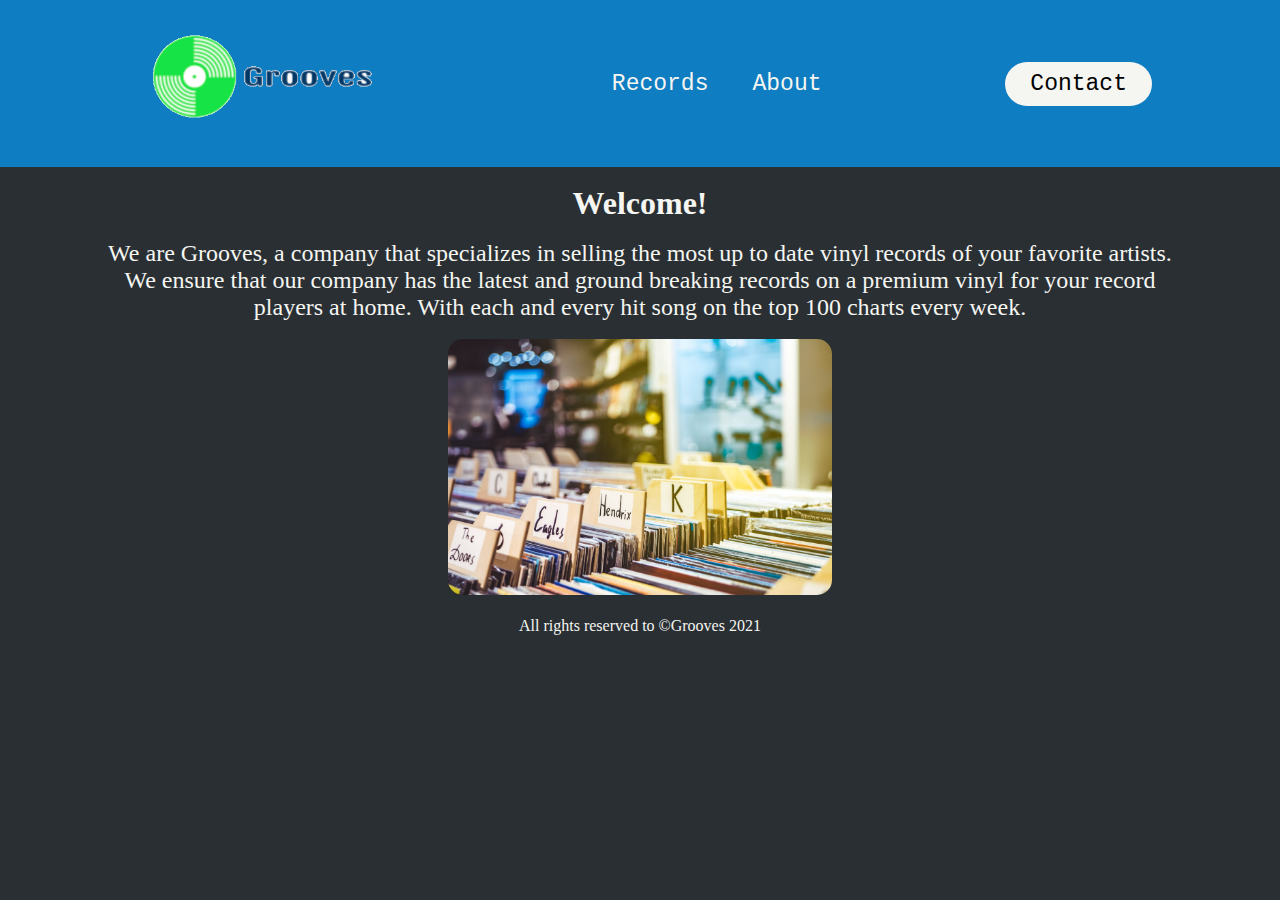
<file: index.html>
<!DOCTYPE html>
<html lang="en">
<head>
    <meta charset="UTF-8">
    <meta name="viewport" content="width=device-width, initial-scale=1.0">
    <meta http-equiv="X-UA-Compatible" content="ie=edge">
    <link rel="stylesheet" href="nav.css">
    <link rel="icon" type="image" href="main-logo.png">
    <link rel="stylesheet" href="index.css">
    <title>Grooves</title>
</head>

<header>
    <a href="index.html"><img class="logo" src="grooves.png" alt="logo" width="300" height="100"></a>
    <nav>
        <ul class="nav_links">
            <li><a href="records.html">Records</a></li>
            <li><a href="about.html">About</a></li>
        </ul>
    </nav>
    <a class="cta" href="contact.html"><button>Contact</button></a> 
</header>
<br>

<body>
    <h1>Welcome!</h1>
    <br>
    <p>We are Grooves, a company that specializes in selling the most up 
        to date vinyl records of your favorite artists. We ensure that our company
        has the latest and ground breaking records on a premium vinyl for your 
        record players at home. With each and every hit song on the top 100 charts 
        every week.
    </p>
    <br>

    <img src="library.jpeg" alt="" class="album-lib">

    
</body>
<br><br>
<footer>All rights reserved to &#169;Grooves 2021</footer>
</html>
</file>
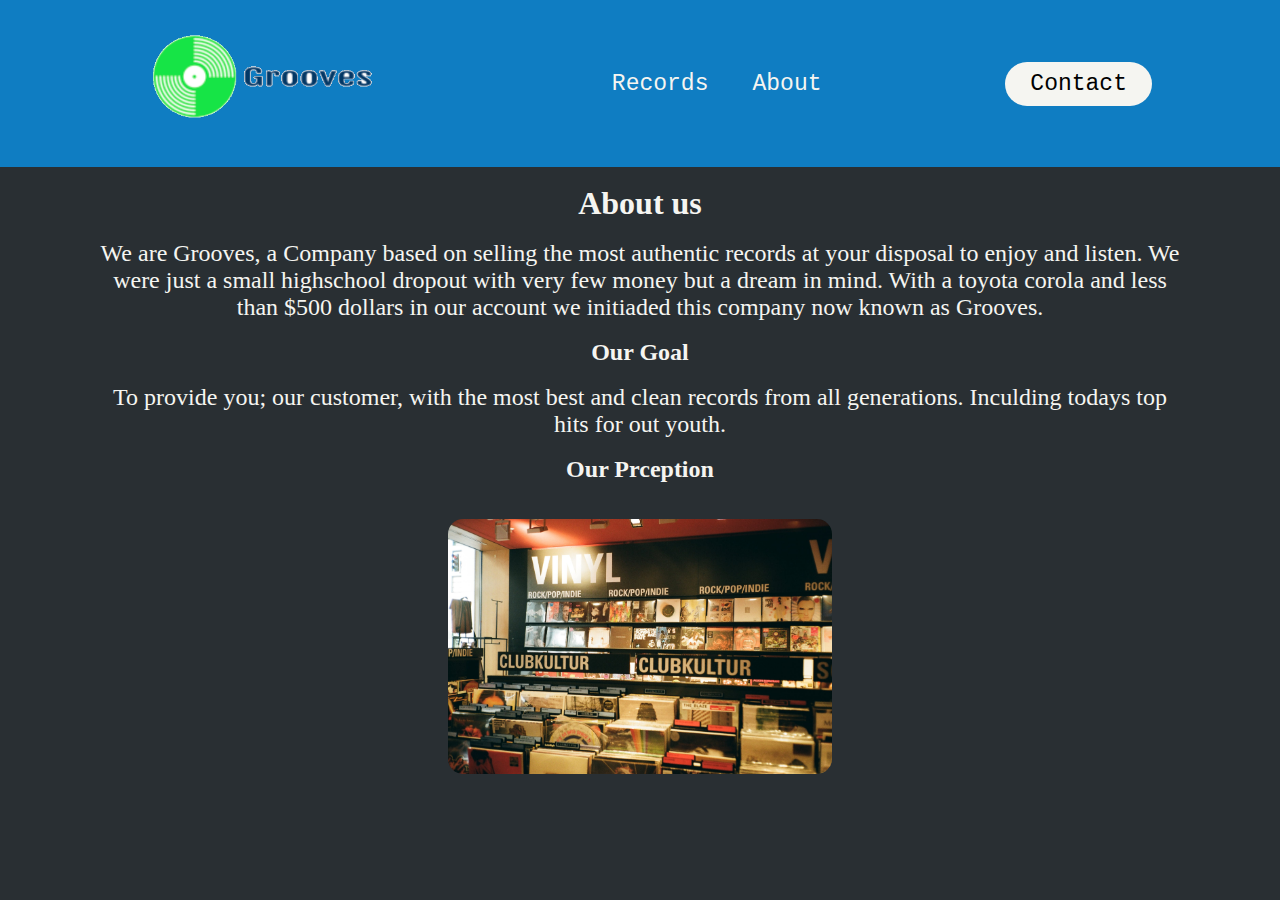
<file: about.html>
<!DOCTYPE html>
<html lang="en">
<head>
    <meta charset="UTF-8">
    <meta name="viewport" content="width=device-width, initial-scale=1.0">
    <meta http-equiv="X-UA-Compatible" content="ie=edge">
    <link rel="stylesheet" href="nav.css">
    <link rel="icon" type="image" href="main-logo.png">
    <link rel="stylesheet" href="index.css">
    <title>Grooves</title>
</head>

<header>
    <a href="index.html"><img class="logo" src="grooves.png" alt="logo" width="300" height="100"></a>
    <nav>
        <ul class="nav_links">
            <li><a href="records.html">Records</a></li>
            <li><a href="about.html">About</a></li>
        </ul>
    </nav>
    <a class="cta" href="contact.html"><button>Contact</button></a> 
</header>
<br>
<body>
    <h1>About us</h1>
    <br>
    <p>
        We are Grooves, a Company based on selling the most authentic records at your disposal to enjoy and listen. 
        We were just a small highschool dropout with very few money but a dream in mind. 
        With a toyota corola and less than $500 dollars in our account we initiaded this company now known
        as Grooves.
    </p>
    <br>
    <h2>Our Goal</h2>
    <br>
    <p>
        To provide you; our customer, with the most best and clean records from all generations. Inculding todays top hits
        for out youth. 
    </p>
    <br>
    <h2>Our Prception</h2>
    <br>
    <p>

    </p>
    <br>
    <img src="store.jpeg" class="album-lib" alt="">
</body>
</html>
</file>
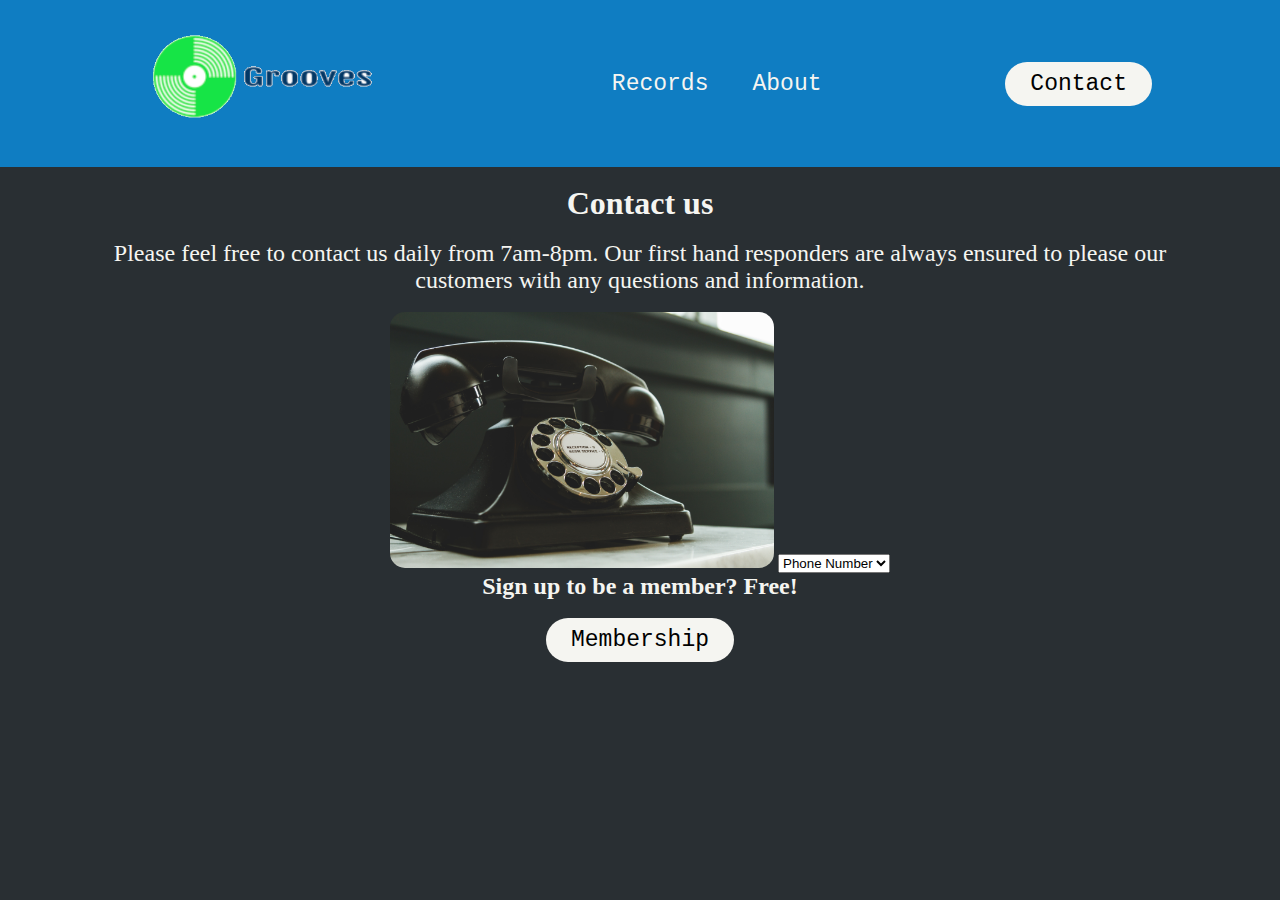
<file: contact.html>
<!DOCTYPE html>
<html lang="en">
<head>
    <meta charset="UTF-8">
    <meta name="viewport" content="width=device-width, initial-scale=1.0">
    <meta http-equiv="X-UA-Compatible" content="ie=edge">
    <link rel="stylesheet" href="nav.css">
    <link rel="icon" type="image" href="main-logo.png">
    <link rel="stylesheet" href="contact.css">
    <link rel="stylesheet" href="index.css">
    <script src="contact.js" defer></script>
    <title>Grooves</title>
</head>

<header>
    <a href="index.html"><img class="logo" src="grooves.png" alt="logo" width="300" height="100"></a>
    <nav>
        <ul class="nav_links">
            <li><a href="records.html">Records</a></li>
            <li><a href="about.html">About</a></li>
        </ul>
    </nav>
    <a class="cta" href="contact.html"><button>Contact</button></a> 
</header>
<br>
<body>
    <h1>Contact us</h1>
    <br>
    <p>
        Please feel free to contact us daily from 7am-8pm. Our first hand responders are always ensured to 
        please our customers with any questions and information. 
    </p>
    <br>
    <img src="phone.jpg" alt="" class="album-lib" >
    <select name="filter" id="filter">
        <option value="" selected="selected">Phone Number</option>
    </select>

    <br>
    <h2>Sign up to be a member? Free!</h2>
    <br>
    <a href="member.html"><button>Membership</button></a>
</body>
</html>
</file>
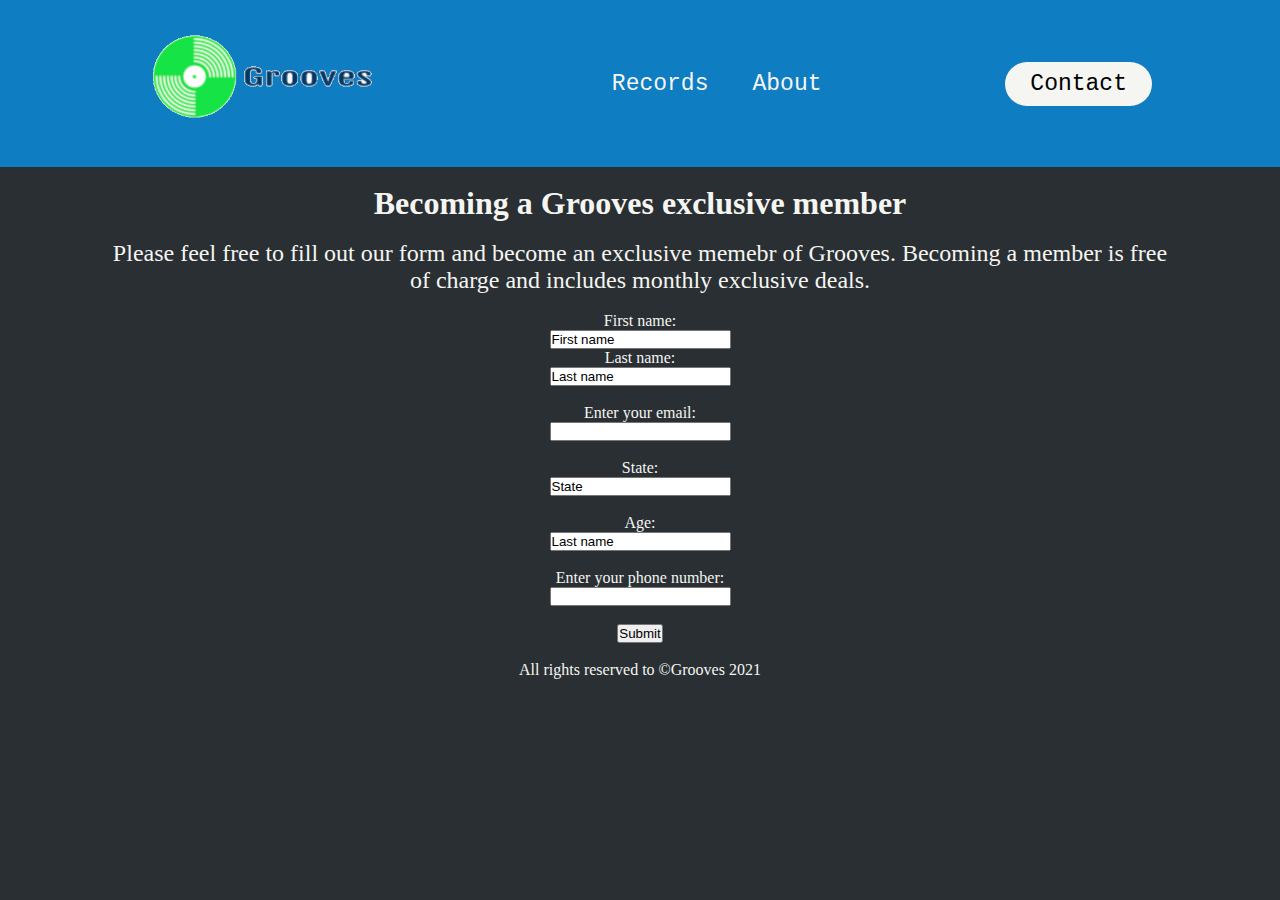
<file: member.html>
<!DOCTYPE html>
<html lang="en">
<head>
    <meta charset="UTF-8">
    <meta name="viewport" content="width=device-width, initial-scale=1.0">
    <meta http-equiv="X-UA-Compatible" content="ie=edge">
    <link rel="stylesheet" href="nav.css">
    <link rel="icon" type="image" href="main-logo.png">
    <link rel="stylesheet" href="index.css">
    <title>Grooves</title>
</head>

<header>
    <a href="index.html"><img class="logo" src="grooves.png" alt="logo" width="300" height="100"></a>
    <nav>
        <ul class="nav_links">
            <li><a href="records.html">Records</a></li>
            <li><a href="about.html">About</a></li>
        </ul>
    </nav>
    <a class="cta" href="contact.html"><button>Contact</button></a> 
</header>
<br>

<body>
    <h1>Becoming a Grooves exclusive member</h1>
    <br>
    <p>Please feel free to fill out our form and become an exclusive memebr of Grooves.
        Becoming a member is free of charge and includes monthly exclusive deals. 
    </p>
    <br>
    <form>
        <label for="fname">First name:</label><br>
        <input type="text" id="fname" name="fname" value="First name"><br>
        <label for="lname">Last name:</label><br>
        <input type="text" id="lname" name="lname" value="Last name"><br><br>
        <label for="email">Enter your email:</label><br>
        <input type="email" id="email" name="email"><br><br>
        <label for="lname">State:</label><br>
        <input type="text" id="state" name="state" value="State"><br><br>
        <label for="lname">Age:</label><br>
        <input type="text" id="lname" name="lname" value="Last name"><br><br>
        <label for="phone">Enter your phone number:</label><br>
        <input type="tel" id="phone" name="phone" pattern="[0-9]{3}-[0-9]{2}-[0-9]{3}">
        <br><br>
        <input type="submit" value="Submit">
    </form>
    
</body>
<br>
<footer>All rights reserved to &#169;Grooves 2021</footer>
</html>
</file>
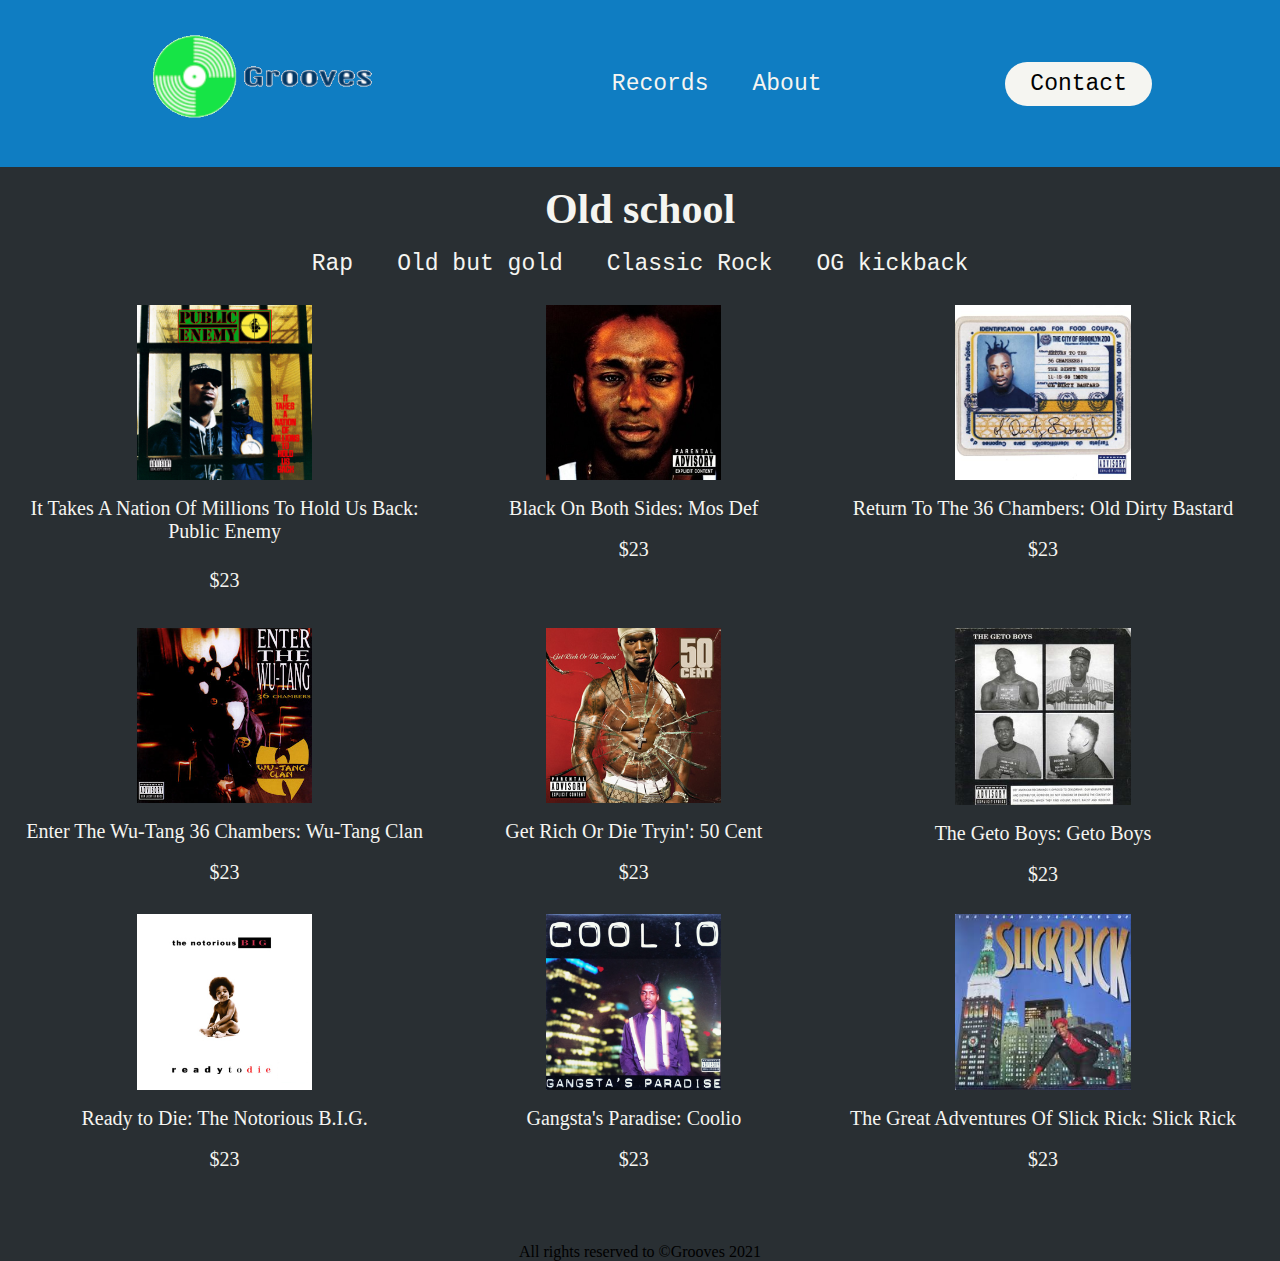
<file: og.html>
<!DOCTYPE html>
<html lang="en">
<head>
    <meta charset="UTF-8">
    <meta name="viewport" content="width=device-width, initial-scale=1.0">
    <meta http-equiv="X-UA-Compatible" content="ie=edge">
    <link rel="stylesheet" href="nav.css">
    <link rel="icon" type="image" href="main-logo.png">
    <link rel="stylesheet" href="records.css">
    <title>Grooves</title>
</head>

<header>
    <a href="index.html"><img class="logo" src="grooves.png" alt="logo" width="300" height="100"></a>
    <nav>
        <ul class="nav_links">
            <li><a href="records.html">Records</a></li>
            <li><a href="about.html">About</a></li>
        </ul>
    </nav>
    <a class="cta" href="contact.html"><button>Contact</button></a> 
</header>
<br>

<body>
    <h1>Old school</h1>
    <br>

    <nav>
        <ul class="nav_links2">
            <li><a href="rap.html">Rap</a></li>
            <li><a href="old.html">Old but gold</a></li>
            <li><a href="rock.html">Classic Rock</a></li>
            <li><a href="og.html">OG kickback</a></li>
        </ul>
    </nav>
    <br>

    <div class="row">
        <div class="row">
            <div class="col-1-3">
                <figure>
                    <a href="purchase.html"><img src="og1.jpg" alt="">
                </figure>
                <figcaption>It Takes A Nation Of Millions To Hold Us Back: Public Enemy</figcaption><br>
                <figcaption>$23</figcaption><br>
            </div>
            <div class="col-1-3">
                <figure>
                    <a href="purchase.html"><img src="og2.jpg" alt=""></a>
                </figure>
                <figcaption>Black On Both Sides: Mos Def</figcaption><br>
                <figcaption>$23</figcaption><br>
            </div>
            <div class="col-1-3">
                <figure>
                    <a href="purchase.html"><img src="og3.jpg" alt=""></a>
                </figure>
                <figcaption>Return To The 36 Chambers: Old Dirty Bastard</figcaption><br>
                <figcaption>$23</figcaption><br>
            </div>
        </div>
        <div class="row">
            <div class="col-1-3">
                <figure>
                    <a href="purchase.html"><img src="og4.jpg" alt=""></a>
                </figure>
                <figcaption>Enter The Wu-Tang 36 Chambers: Wu-Tang Clan</figcaption><br>
                <figcaption>$23</figcaption><br>
            </div>
            <div class="col-1-3">
                <figure>
                    <a href="purchase.html"><img src="og5.jpeg" alt=""></a>
                </figure>
                <figcaption>Get Rich Or Die Tryin': 50 Cent</figcaption><br>
                <figcaption>$23</figcaption><br>
            </div>
            <div class="col-1-3">
                <figure>
                    <a href="purchase.html"><img src="og6.jpeg" alt=""></a>
                </figure>
                <figcaption>The Geto Boys: Geto Boys</figcaption><br>
                <figcaption>$23</figcaption><br>
            </div>
        </div>
        <div class="row">
            <div class="col-1-3">
                <figure>
                    <a href="purchase.html"><img src="og7.jpg" alt=""></a>
                </figure>
                <figcaption>Ready to Die: The Notorious B.I.G.</figcaption><br>
                <figcaption>$23</figcaption><br>
            </div>
            <div class="col-1-3">
                <figure>
                    <a href="purchase.html"><img src="og8.jpg" alt=""></a>
                </figure>
                <figcaption>Gangsta's Paradise: Coolio</figcaption><br>
                <figcaption>$23</figcaption><br>
            </div>
            <div class="col-1-3">
                <figure>
                    <a href="purchase.html"><img src="og9.jpeg" alt=""></a>
                </figure>
                <figcaption>The Great Adventures Of Slick Rick: Slick Rick</figcaption><br>
                <figcaption>$23</figcaption><br>
            </div>
        </div>
    </div><br><br><br>
    
</body>
<footer>All rights reserved to &#169;Grooves 2021</footer>
</html>
</file>
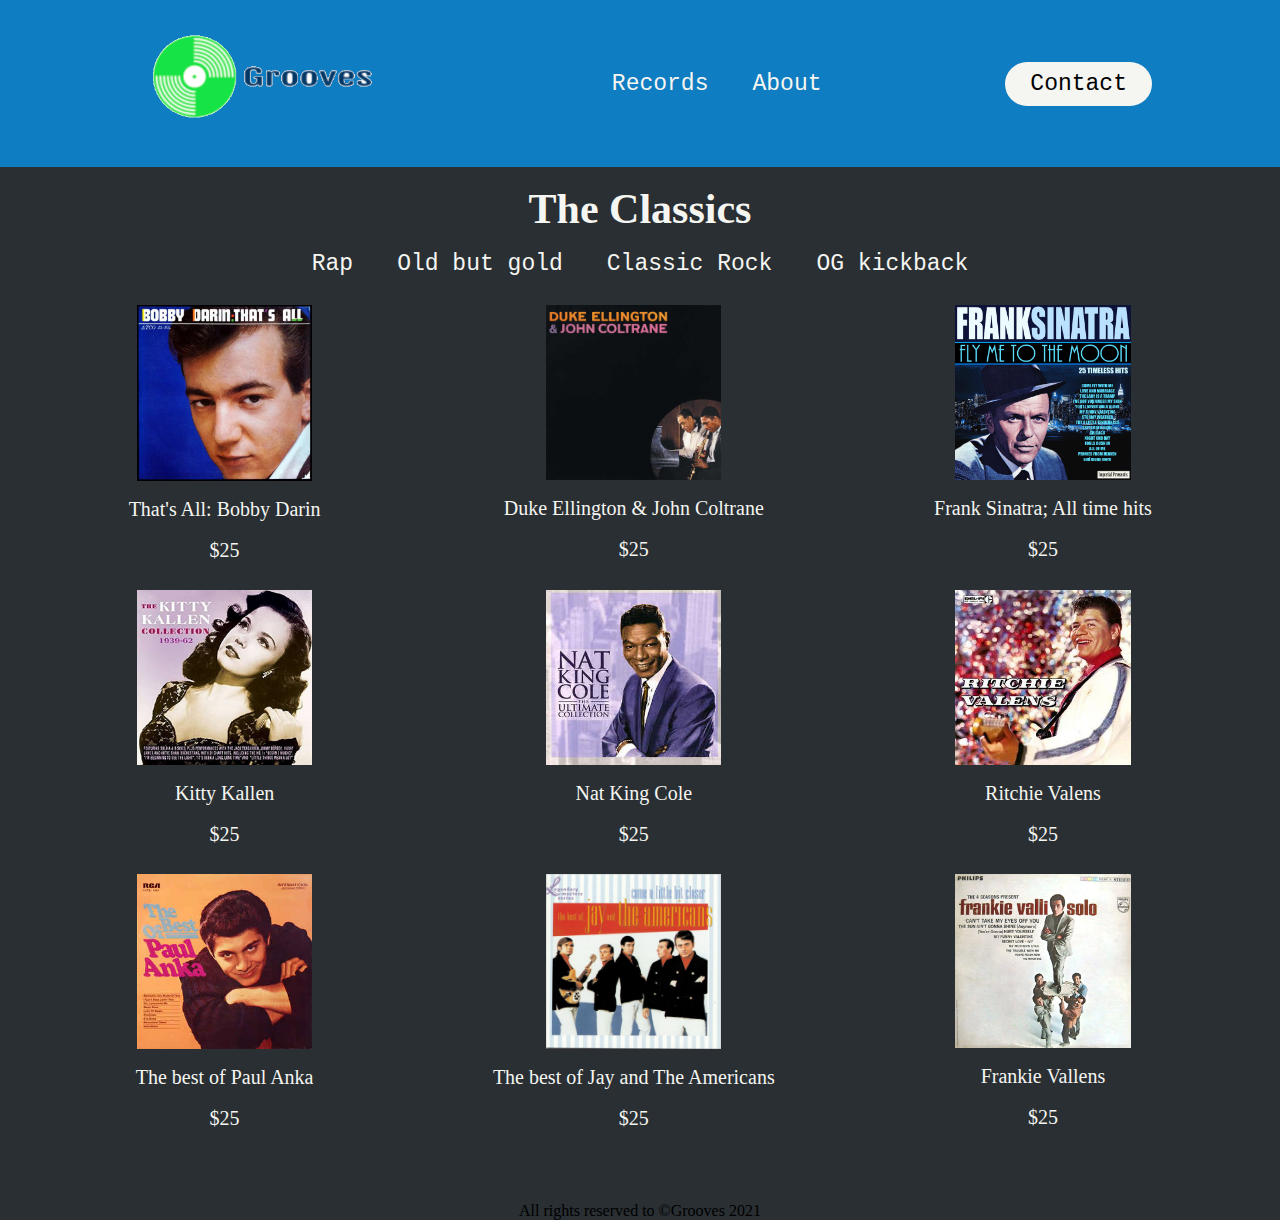
<file: old.html>
<!DOCTYPE html>
<html lang="en">
<head>
    <meta charset="UTF-8">
    <meta name="viewport" content="width=device-width, initial-scale=1.0">
    <meta http-equiv="X-UA-Compatible" content="ie=edge">
    <link rel="stylesheet" href="nav.css">
    <link rel="icon" type="image" href="main-logo.png">
    <link rel="stylesheet" href="records.css">
    <title>Grooves</title>
</head>

<header>
    <a href="index.html"><img class="logo" src="grooves.png" alt="logo" width="300" height="100"></a>
    <nav>
        <ul class="nav_links">
            <li><a href="records.html">Records</a></li>
            <li><a href="about.html">About</a></li>
        </ul>
    </nav>
    <a class="cta" href="contact.html"><button>Contact</button></a> 
</header>
<br>

<body>
    <h1>The Classics</h1>
    <br>

    <nav>
        <ul class="nav_links2">
            <li><a href="rap.html">Rap</a></li>
            <li><a href="old.html">Old but gold</a></li>
            <li><a href="rock.html">Classic Rock</a></li>
            <li><a href="og.html">OG kickback</a></li>
        </ul>
    </nav>
    <br>

    <div class="row">
        <div class="row">
            <div class="col-1-3">
                <figure>
                    <a href="purchase.html"><img src="bobby.jpg" alt=""></a>
                </figure>
                <figcaption>That's All: Bobby Darin</figcaption><br>
                <figcaption>$25</figcaption><br>
            </div>
            <div class="col-1-3">
                <figure>
                    <a href="purchase.html"><img src="duke.jpg" alt=""></a>
                </figure>
                <figcaption>Duke Ellington & John Coltrane</figcaption><br>
                <figcaption>$25</figcaption><br>
            </div>
            <div class="col-1-3">
                <figure>
                    <a href="purchase.html"><img src="frank.jpg" alt=""></a>
                </figure>
                <figcaption>Frank Sinatra; All time hits</figcaption><br>
                <figcaption>$25</figcaption><br>
            </div>
        </div>
        <div class="row">
            <div class="col-1-3">
                <figure>
                    <a href="purchase.html"><img src="kitty.jpg" alt=""></a>
                </figure>
                <figcaption>Kitty Kallen</figcaption><br>
                <figcaption>$25</figcaption><br>
            </div>
            <div class="col-1-3">
                <figure>
                    <a href="purchase.html"><img src="nat.jpg" alt=""></a>
                </figure>
                <figcaption>Nat King Cole</figcaption><br>
                <figcaption>$25</figcaption><br>
            </div>
            <div class="col-1-3">
                <figure>
                    <a href="purchase.html"><img src="oldie.jpg" alt=""></a>
                </figure>
                <figcaption>Ritchie Valens</figcaption><br>
                <figcaption>$25</figcaption><br>
            </div>
        </div>
        <div class="row">
            <div class="col-1-3">
                <figure>
                    <a href="purchase.html"><img src="paul.jpg" alt=""></a>
                </figure>
                <figcaption>The best of Paul Anka</figcaption><br>
                <figcaption>$25</figcaption><br>
            </div>
            <div class="col-1-3">
                <figure>
                    <a href="purchase.html"><img src="jay.jpg" alt=""></a>
                </figure>
                <figcaption>The best of Jay and The Americans</figcaption><br>
                <figcaption>$25</figcaption><br>
            </div>
            <div class="col-1-3">
                <figure>
                    <a href="purchase.html"><img src="frankie.jpg" alt=""></a>
                </figure>
                <figcaption>Frankie Vallens </figcaption><br>
                <figcaption>$25</figcaption><br>
            </div>
        </div>
    </div><br><br><br>
    
</body>
<footer>All rights reserved to &#169;Grooves 2021</footer>
</html>
</file>
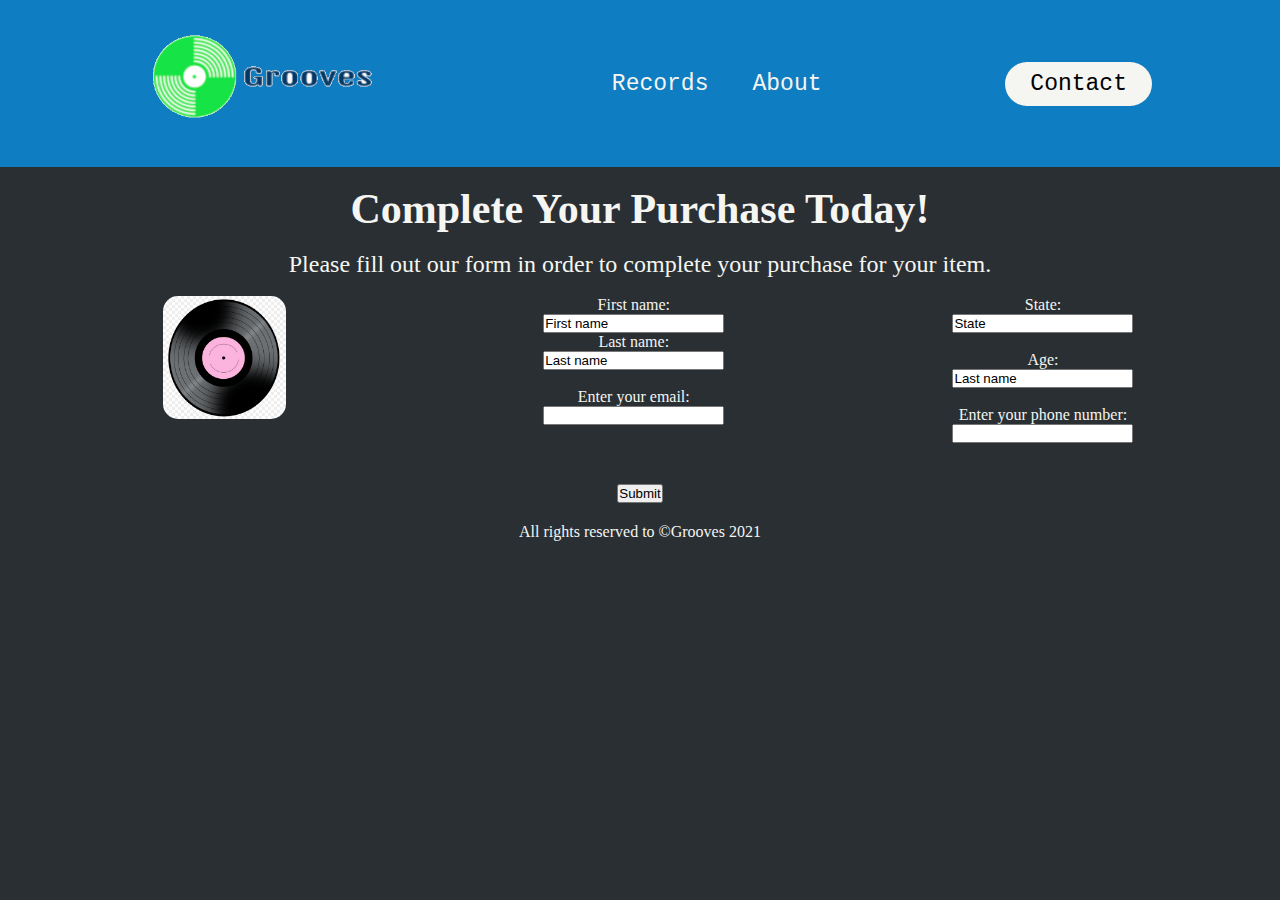
<file: purchase.html>
<!DOCTYPE html>
<html lang="en">
<head>
    <meta charset="UTF-8">
    <meta name="viewport" content="width=device-width, initial-scale=1.0">
    <meta http-equiv="X-UA-Compatible" content="ie=edge">
    <link rel="stylesheet" href="nav.css">
    <link rel="icon" type="image" href="main-logo.png">
    <link rel="stylesheet" href="index.css">
    <link rel="stylesheet" href="records.css">
    <title>Grooves</title>
</head>

<header>
    <a href="index.html"><img class="logo" src="grooves.png" alt="logo" width="300" height="100"></a>
    <nav>
        <ul class="nav_links">
            <li><a href="records.html">Records</a></li>
            <li><a href="about.html">About</a></li>
        </ul>
    </nav>
    <a class="cta" href="contact.html"><button>Contact</button></a> 
</header>
<br>

<body>
    <h1>Complete Your Purchase Today!</h1>
    <br>
    <p>Please fill out our form in order to complete your purchase for your item.
    </p>
    <br>
    <div class="row">
        <div class="row">
            <div class="col-1-3">
                <img src="purchase.jpg" alt="vynl" class="albums_stack">
            </div>
            <div class="col-1-3">
                <form>
                    <label for="fname">First name:</label><br>
                    <input type="text" id="fname" name="fname" value="First name"><br>
                    <label for="lname">Last name:</label><br>
                    <input type="text" id="lname" name="lname" value="Last name"><br><br>
                    <label for="email">Enter your email:</label><br>
                    <input type="email" id="email" name="email"><br><br>
                </form>
            </div>
            <div class="col-1-3">
                <form>
                    <label for="lname">State:</label><br>
                    <input type="text" id="state" name="state" value="State"><br><br>
                    <label for="lname">Age:</label><br>
                    <input type="text" id="lname" name="lname" value="Last name"><br><br>
                    <label for="phone">Enter your phone number:</label><br>
                    <input type="tel" id="phone" name="phone" pattern="[0-9]{3}-[0-9]{2}-[0-9]{3}">
                </form>
            </div>
        </div>
    </div>
    <form>
        <br><br>
        <a href="complete.html"><input type="button" value="Submit"></a>
    </form>
    
</body>
<br>
<footer>All rights reserved to &#169;Grooves 2021</footer>
</html>
</file>
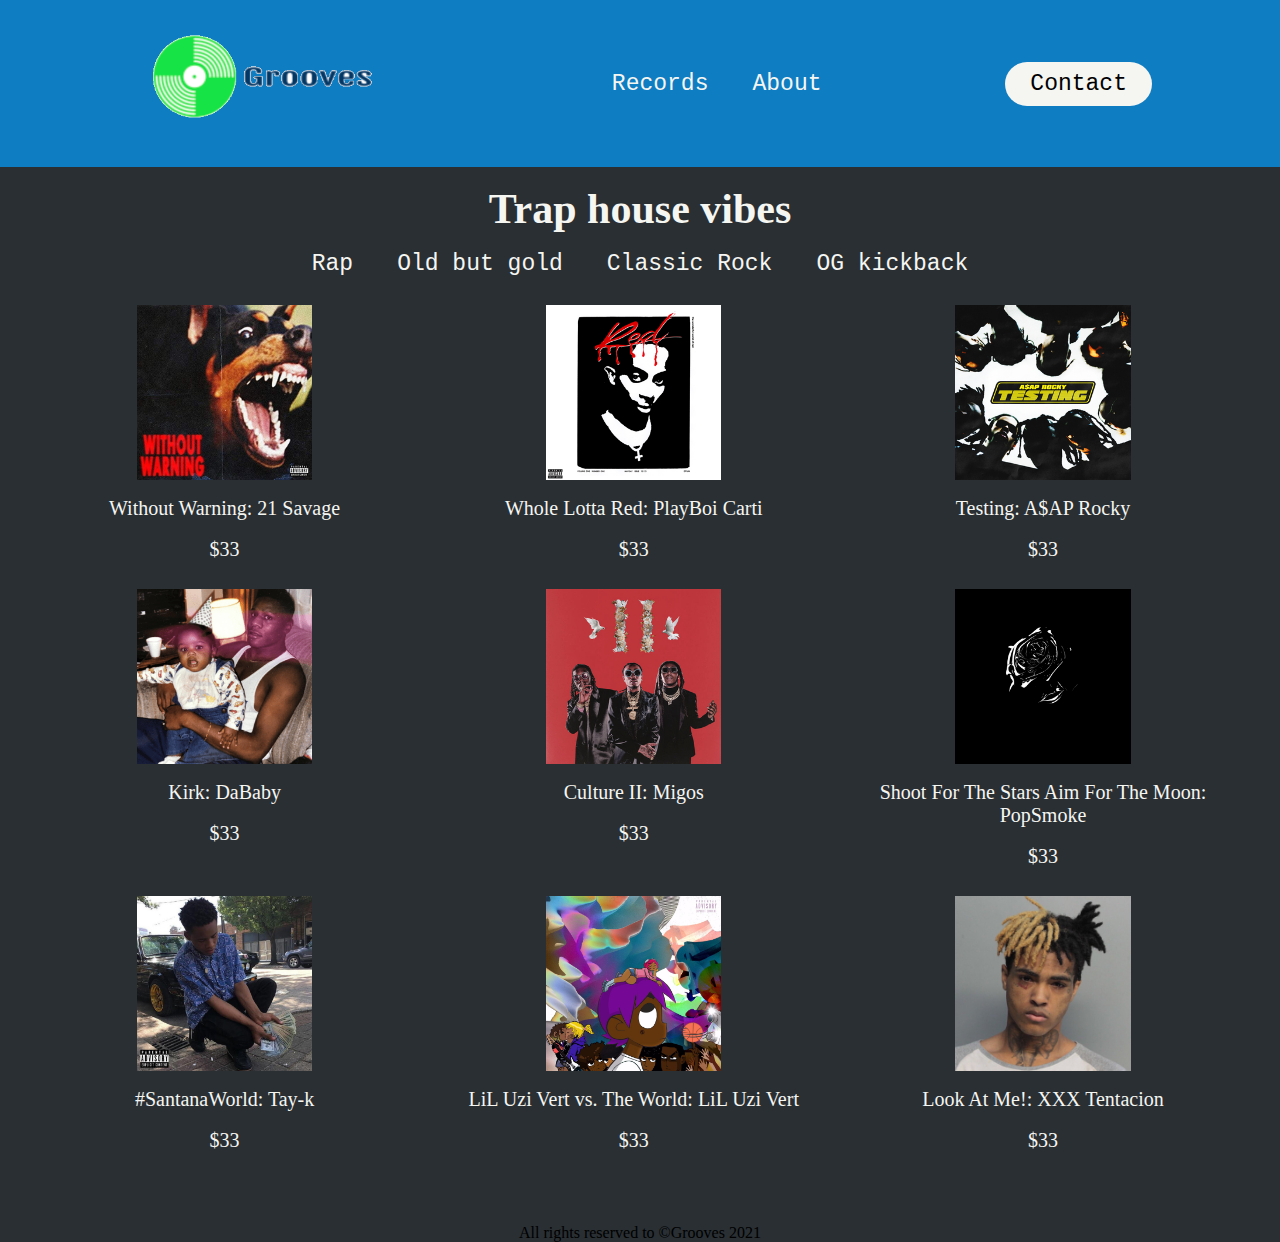
<file: rap.html>
<!DOCTYPE html>
<html lang="en">
<head>
    <meta charset="UTF-8">
    <meta name="viewport" content="width=device-width, initial-scale=1.0">
    <meta http-equiv="X-UA-Compatible" content="ie=edge">
    <link rel="stylesheet" href="nav.css">
    <link rel="icon" type="image" href="main-logo.png">
    <link rel="stylesheet" href="records.css">
    <title>Grooves</title>
</head>

<header>
    <a href="index.html"><img class="logo" src="grooves.png" alt="logo" width="300" height="100"></a>
    <nav>
        <ul class="nav_links">
            <li><a href="records.html">Records</a></li>
            <li><a href="about.html">About</a></li>
        </ul>
    </nav>
    <a class="cta" href="contact.html"><button>Contact</button></a> 
</header>
<br>

<body>
    <h1>Trap house vibes</h1>
    <br>

    <nav>
        <ul class="nav_links2">
            <li><a href="rap.html">Rap</a></li>
            <li><a href="old.html">Old but gold</a></li>
            <li><a href="rock.html">Classic Rock</a></li>
            <li><a href="og.html">OG kickback</a></li>
        </ul>
    </nav>
    <br>

    <div class="row">
        <div class="row">
            <div class="col-1-3">
                <figure>
                    <a href="purchase.html"><img src="21.jpg" alt="21 savage album"></a>
                </figure>
                <figcaption>Without Warning: 21 Savage</figcaption><br>
                <figcaption>$33</figcaption><br>
            </div>
            <div class="col-1-3">
                <figure>
                    <a href="purchase.html"><img src="wlr.png" alt=""></a>
                </figure>
                <figcaption>Whole Lotta Red: PlayBoi Carti</figcaption><br>
                <figcaption>$33</figcaption><br>
            </div>
            <div class="col-1-3">
                <figure>
                    <a href="purchase.html"><img src="asap.jpg" alt=""></a>
                </figure>
                <figcaption>Testing: A$AP Rocky</figcaption><br>
                <figcaption>$33</figcaption><br>
            </div>
        </div>
        <div class="row">
            <div class="col-1-3">
                <figure>
                    <a href="purchase.html"><img src="baby.png" alt=""></a>
                </figure>
                <figcaption>Kirk: DaBaby</figcaption><br>
                <figcaption>$33</figcaption><br>
            </div>
            <div class="col-1-3">
                <figure>
                    <a href="purchase.html"><img src="migos.png" alt=""></a>
                </figure>
                <figcaption>Culture II: Migos</figcaption><br>
                <figcaption>$33</figcaption><br>
            </div>
            <div class="col-1-3">
                <figure>
                    <a href="purchase.html"><img src="pop.png" alt=""></a>
                </figure>
                <figcaption>Shoot For The Stars Aim For The Moon: PopSmoke</figcaption><br>
                <figcaption>$33</figcaption><br>
            </div>
        </div>
        <div class="row">
            <div class="col-1-3">
                <figure>
                    <a href="purchase.html"><img src="tay.jpg" alt=""></a>
                </figure>
                <figcaption>#SantanaWorld: Tay-k</figcaption><br>
                <figcaption>$33</figcaption><br>
            </div>
            <div class="col-1-3">
                <figure>
                    <a href="purchase.html"><img src="uzi.jpg" alt=""></a>
                </figure>
                <figcaption>LiL Uzi Vert vs. The World: LiL Uzi Vert</figcaption><br>
                <figcaption>$33</figcaption><br>
            </div>
            <div class="col-1-3">
                <figure>
                    <a href="purchase.html"><img src="x.jpg" alt=""></a>
                </figure>
                <figcaption>Look At Me!: XXX Tentacion</figcaption><br>
                <figcaption>$33</figcaption><br>
            </div>
        </div>
    </div><br><br><br>
</body>
<footer>All rights reserved to &#169;Grooves 2021</footer>
</html>
</file>
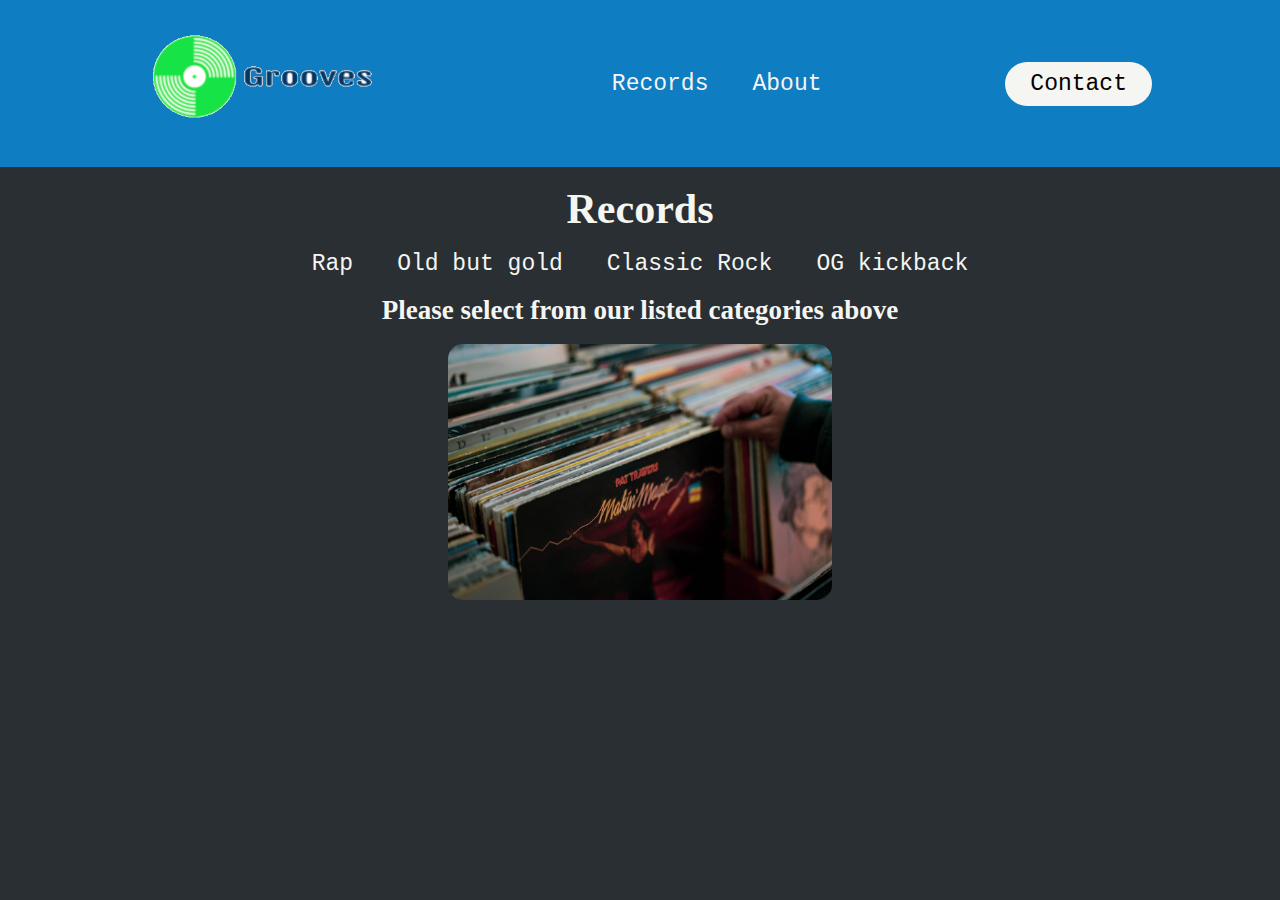
<file: records.html>
<!DOCTYPE html>
<html lang="en">
<head>
    <meta charset="UTF-8">
    <meta name="viewport" content="width=device-width, initial-scale=1.0">
    <meta http-equiv="X-UA-Compatible" content="ie=edge">
    <link rel="stylesheet" href="nav.css">
    <link rel="icon" type="image" href="main-logo.png">
    <link rel="stylesheet" href="records.css">
    <title>Grooves</title>
</head>

<header>
    <a href="index.html"><img class="logo" src="grooves.png" alt="logo" width="300" height="100"></a>
    <nav>
        <ul class="nav_links">
            <li><a href="records.html">Records</a></li>
            <li><a href="about.html">About</a></li>
        </ul>
    </nav>
    <a class="cta" href="contact.html"><button>Contact</button></a> 
</header>
<br>

<body>
    <h1>Records</h1>
    <br>

    <nav>
        <ul class="nav_links2">
            <li><a href="rap.html">Rap</a></li>
            <li><a href="old.html">Old but gold</a></li>
            <li><a href="rock.html">Classic Rock</a></li>
            <li><a href="og.html">OG kickback</a></li>
        </ul>
    </nav>
    <br>

    <h2>Please select from our listed categories above</h2>

    <br>

    <img src="albums.jpeg" alt="" class="albums_stack">
    
</body>
</html>
</file>
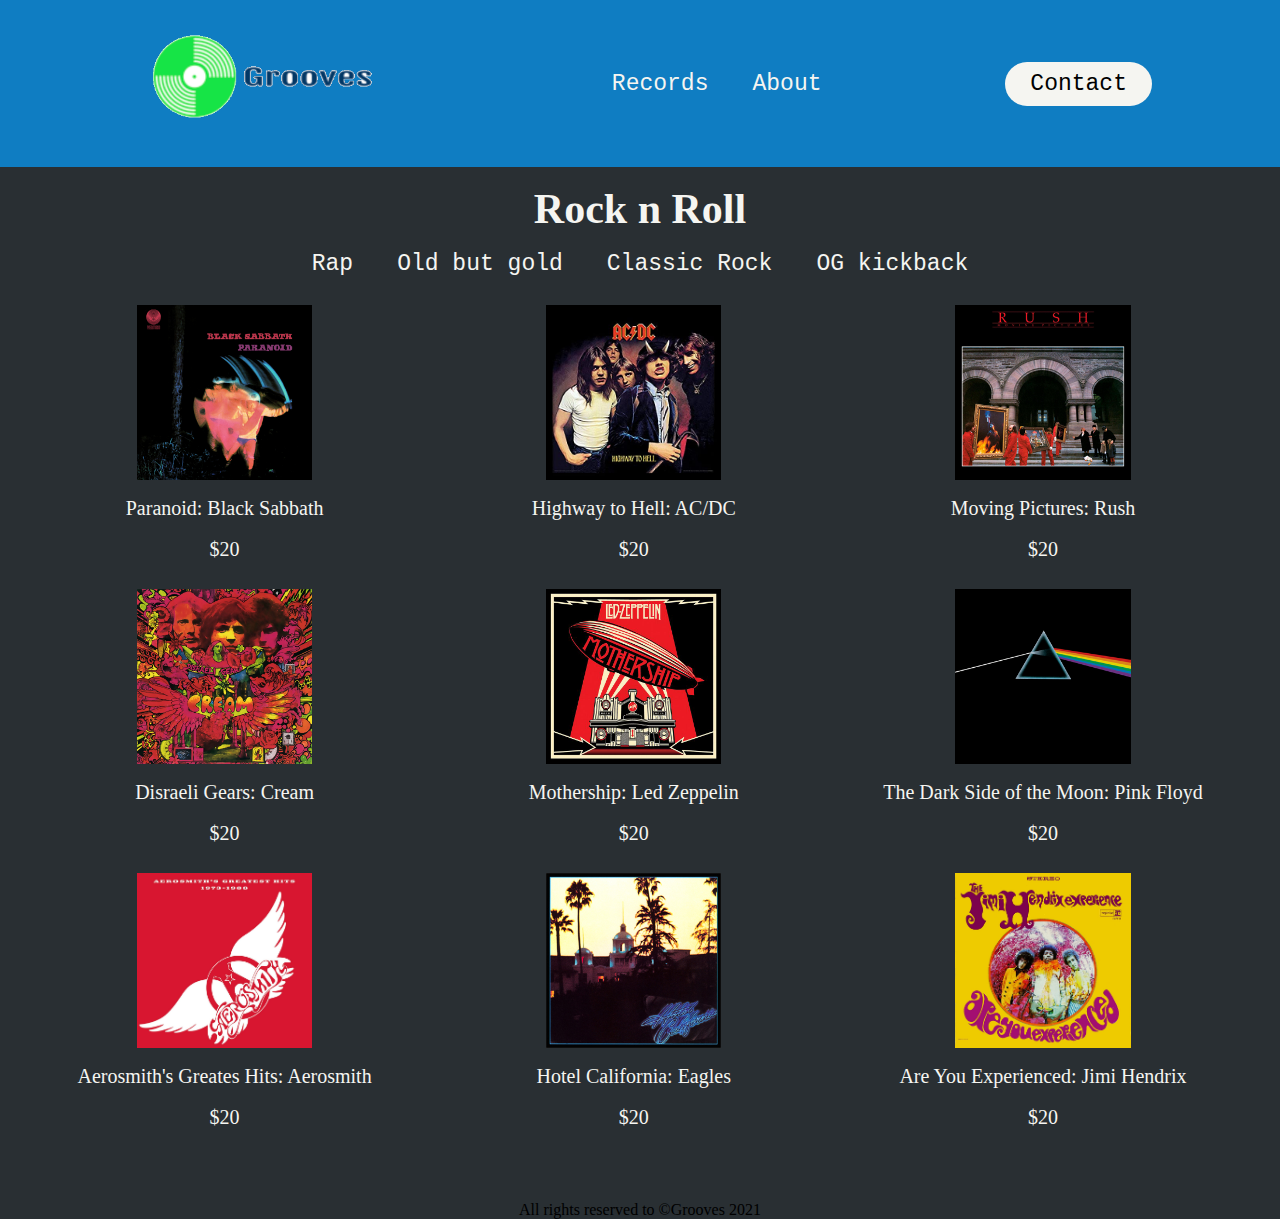
<file: rock.html>
<!DOCTYPE html>
<html lang="en">
<head>
    <meta charset="UTF-8">
    <meta name="viewport" content="width=device-width, initial-scale=1.0">
    <meta http-equiv="X-UA-Compatible" content="ie=edge">
    <link rel="stylesheet" href="nav.css">
    <link rel="icon" type="image" href="main-logo.png">
    <link rel="stylesheet" href="records.css">
    <title>Grooves</title>
</head>

<header>
    <a href="index.html"><img class="logo" src="grooves.png" alt="logo" width="300" height="100"></a>
    <nav>
        <ul class="nav_links">
            <li><a href="records.html">Records</a></li>
            <li><a href="about.html">About</a></li>
        </ul>
    </nav>
    <a class="cta" href="contact.html"><button>Contact</button></a> 
</header>
<br>

<body>
    <h1>Rock n Roll</h1>
    <br>

    <nav>
        <ul class="nav_links2">
            <li><a href="rap.html">Rap</a></li>
            <li><a href="old.html">Old but gold</a></li>
            <li><a href="rock.html">Classic Rock</a></li>
            <li><a href="og.html">OG kickback</a></li>
        </ul>
    </nav>
    <br>

    <div class="row">
        <div class="row">
            <div class="col-1-3">
                <figure>
                    <a href="purchase.html"><img src="rock1.jpg" alt=""></a>
                </figure>
                <figcaption>Paranoid: Black Sabbath</figcaption><br>
                <figcaption>$20</figcaption><br>
            </div>
            <div class="col-1-3">
                <figure>
                    <a href="purchase.html"><img src="rock2.jpg" alt=""></a>
                </figure>
                <figcaption>Highway to Hell: AC/DC</figcaption><br>
                <figcaption>$20</figcaption><br>
            </div>
            <div class="col-1-3">
                <figure>
                    <a href="purchase.html"><img src="rock3.jpg" alt=""></a>
                </figure>
                <figcaption>Moving Pictures: Rush</figcaption><br>
                <figcaption>$20</figcaption><br>
            </div>
        </div>
        <div class="row">
            <div class="col-1-3">
                <figure>
                    <a href="purchase.html"><img src="rock4.jpg" alt=""></a>
                </figure>
                <figcaption>Disraeli Gears: Cream</figcaption><br>
                <figcaption>$20</figcaption><br>
            </div>
            <div class="col-1-3">
                <figure>
                    <a href="purchase.html"><img src="rock5.jpg" alt=""></a>
                </figure>
                <figcaption>Mothership: Led Zeppelin</figcaption><br>
                <figcaption>$20</figcaption><br>
            </div>
            <div class="col-1-3">
                <figure>
                    <a href="purchase.html"><img src="rock6.png" alt=""></a>
                </figure>
                <figcaption>The Dark Side of the Moon: Pink Floyd</figcaption><br>
                <figcaption>$20</figcaption><br>
            </div>
        </div>
        <div class="row">
            <div class="col-1-3">
                <figure>
                    <a href="purchase.html"><img src="rock7.jpg" alt=""></a>
                </figure>
                <figcaption>Aerosmith's Greates Hits: Aerosmith</figcaption><br>
                <figcaption>$20</figcaption><br>
            </div>
            <div class="col-1-3">
                <figure>
                    <a href="purchase.html"><img src="rock8.jpg" alt=""></a>
                </figure>
                <figcaption>Hotel California: Eagles</figcaption><br>
                <figcaption>$20</figcaption><br>
            </div>
            <div class="col-1-3">
                <figure>
                    <a href="purchase.html"><img src="rock9.jpg" alt=""></a>
                </figure>
                <figcaption>Are You Experienced: Jimi Hendrix</figcaption><br>
                <figcaption>$20</figcaption><br>
            </div>
        </div>
    </div><br><br><br>
    
</body>
<footer>All rights reserved to &#169;Grooves 2021</footer>
</html>
</file>
<file: nav.css>
*{
    box-sizing: border-box;
    margin: 0;
    padding: 0;
}
html{
    background-color: #292F33;
}

li, a, button{
    font-family: 'Courier New', Courier, monospace;
    font-weight: 500;
    font-size: 23px;
    text-decoration: none;
}

header{
    display: flex;
    justify-content: space-between;
    align-items: center;
    padding: 30px 10%;
    background-color: #0F7DC2;
}

.logo{
    cursor: pointer;
}

.nav_links{
    list-style: none;
}

.nav_links li{
    display: inline-block;
    padding: 0px 20px;
}

.nav_links li a{
    transition: all 0.3s ease 0s;
    color: #F5F5F1;
}

.nav_links li a:hover{
    color: #221F1F;
}
/* ------------------------------ */
.nav_links2{
    list-style: none;
}

.nav_links2 li{
    display: inline-block;
    padding: 0px 20px;
}

.nav_links2 li a{
    transition: all 0.3s ease 0s;
    color: #F5F5F1;
}

.nav_links2 li a:hover{
    color: #FF9900;
}

button{
    padding: 9px 25px;
    background-color: #F5F5F1;
    border: none;
    border-radius: 50px;
    cursor: pointer;
    transition: all 0.3s ease 0s;
}

button:hover{
    background-color: #d6c7bc;
}
</file>
<file: index.css>
body{
    text-align: center;
    color: #F5F5F1;
}

.album-lib{
    width: 30%;
    height: 10%;
    border-radius: 15px;
}

p{
    padding-left: 100px;
    padding-right: 100px;
    font-size: 1.5rem;
}
</file>
<file: contact.css>
/* image adjusmnet */
.phone-img{
    width: 30%;
    height: 10%;
    border-radius: 15px;
}
</file>
<file: records.css>
@charset "utf-8";

body{
    text-align: center;
}

.albums_stack{
    width: 30%;
    height: 10%;
    border-radius: 15px;
}
figcaption{
    font-size: 20px;
    color: #F5F5F1;
}
h1{
    text-align: center;
    font-size: 42px;
    color: #F5F5F1;
}
h2{
    text-align: center;
    font-size: 27px;
    color: #F5F5F1;
}
figcaption{
    text-align: center;
    font-family: Georgia, 'Times New Roman', Times, serif;
}

figure img{
    height: 45%;
    width: 45%;
}

figure{
    margin:10px;
}

div.row{
    clear: both;
    margin: 0px 10px;
}
div.row::after{
    clear: both;
    content: "";
    display: table;
}
 
 /* Grid Columns Styles */
 
div[class^="col-"]{
    float: left;
}


/* div.col-1-1{width:100%}
div.col-1-2{width:50%}
div.col-1-3{width:33%} this will be used for the testimonials*/
div.col-1-4{width:25%} 
div.col-1-1{width:100%}
div.col-1-3{width: 33%}
div.col-1-5{width: 20%}
div.col-1-2{width: 50%}
/* div.col-2-3{width:67%}
div.col-3-4{width:75%} */
</file>
